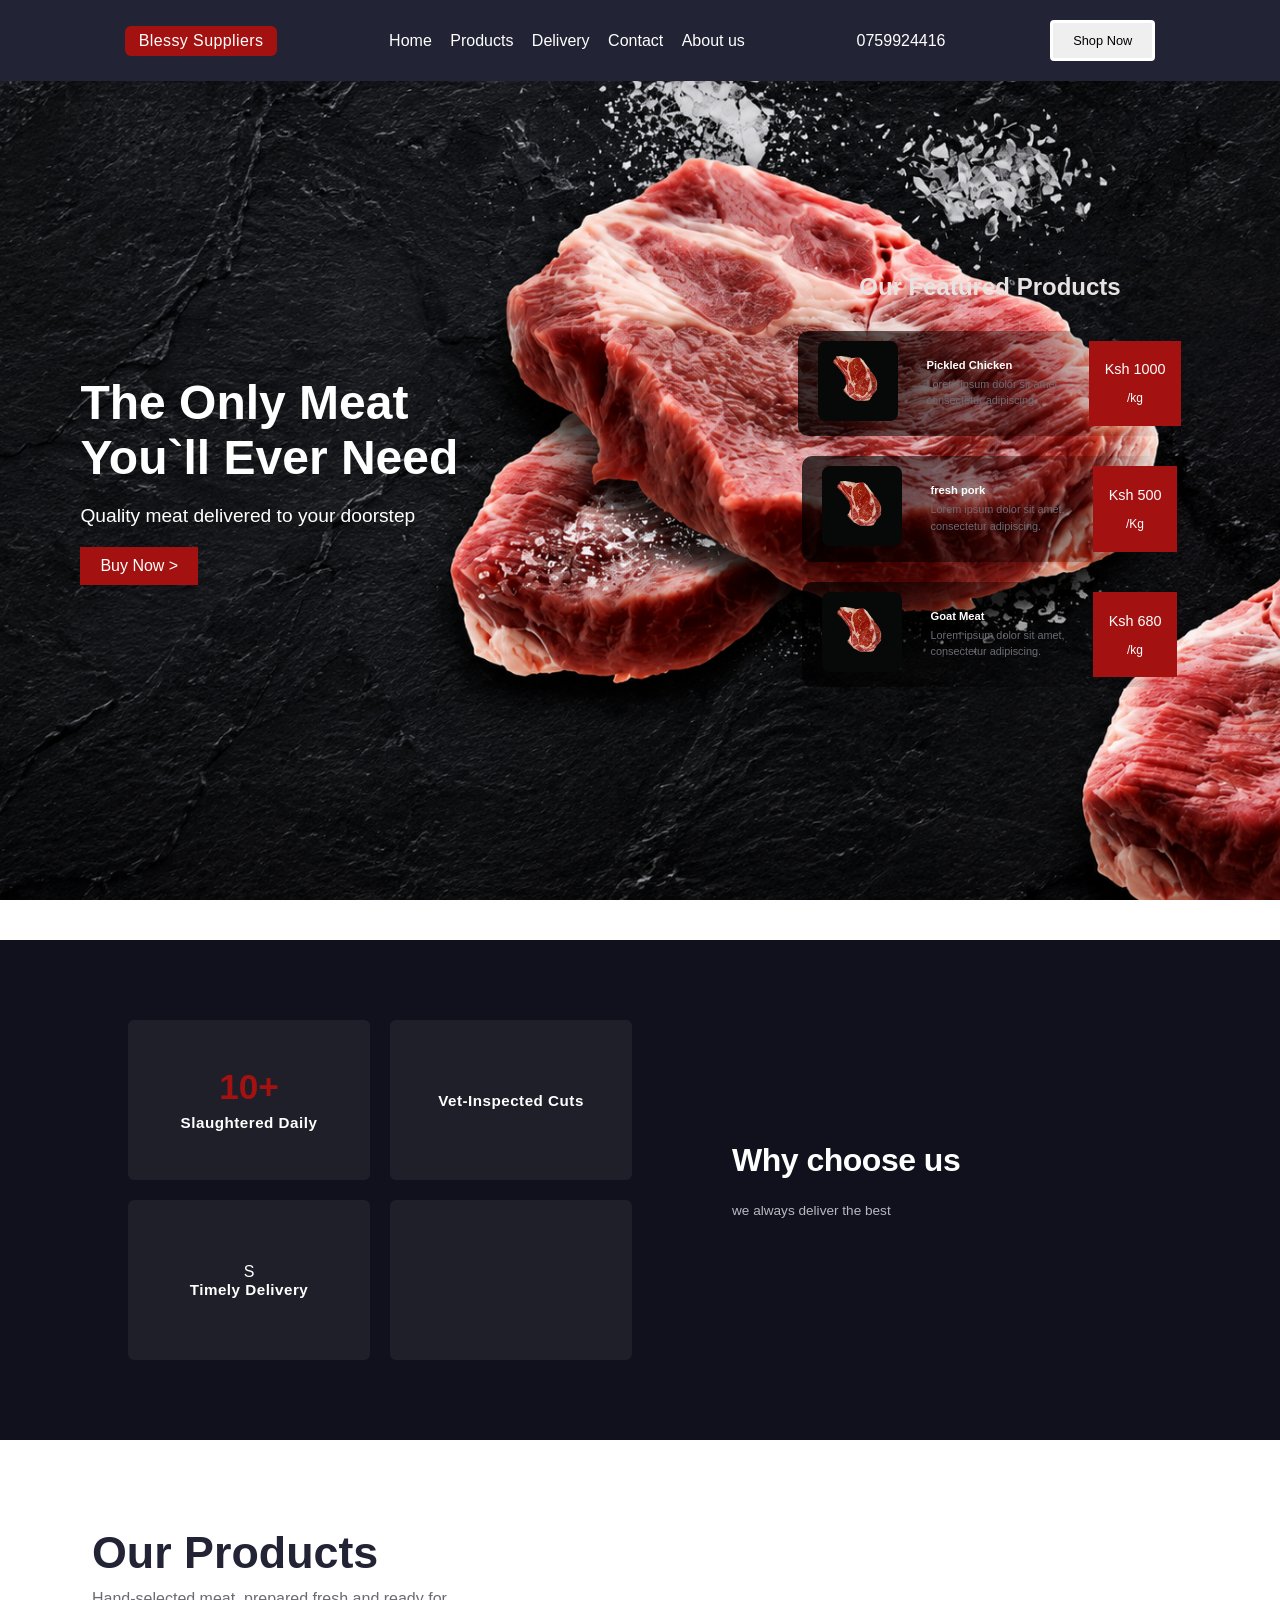
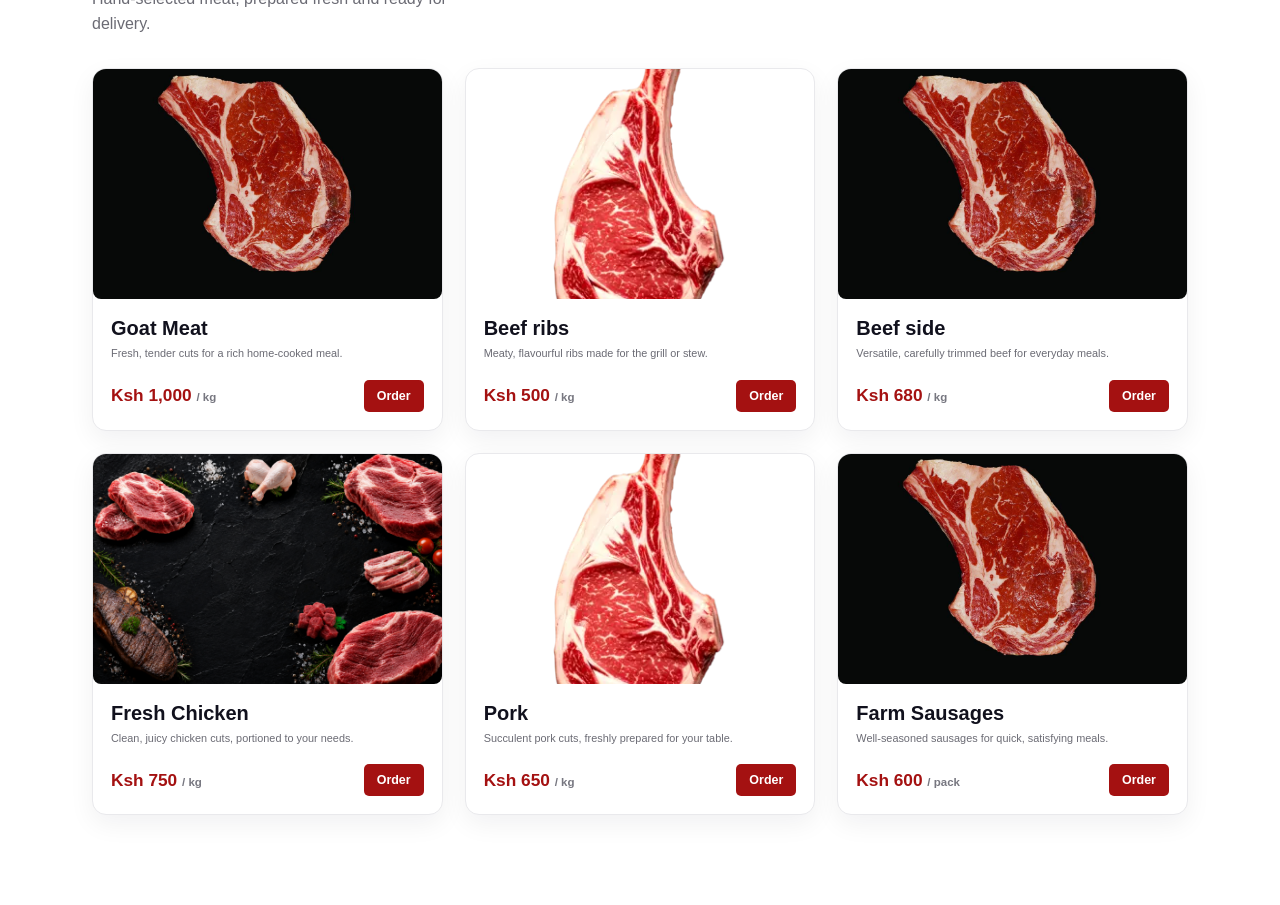
<file: index.html>
<!DOCTYPE html>
<html lang="en">
<head>
    <meta charset="UTF-8">
    <meta name="viewport" content="width=device-width, initial-scale=1.0">
    <title>Blessy Meat Suppliers </title>

  
   <link rel="stylesheet" href="/static/style.css">
</head>


<body>


  
       <section class= "hero">


         <header>
        

          <div class="farm-logo">
            <span>Blessy Suppliers</span>
        
           </div>   
        
    
         <nav>

             <a href= "#">Home</a>
             <a href= "#Products">Products</a>
             <a href= "#Delivery">Delivery</a>
             <a href= "#Contact ">Contact</a>
             <a href="#About us">About us</a>
  
         </nav>

           <p>0759924416</p>
         
            <div>
              <button>Shop Now</button>
            </div>

      </header>



          <div class="hero-left" >

              <h1>The Only Meat <br>You`ll Ever Need</h1>
            
              <p>Quality meat delivered to your doorstep</p>

              <button>Buy Now > </button>
      
          </div>


           <div class="hero-right">
                 <h3>Our Featured Products</h3>

               <div class="product-row">
                      <img src="/static/Images/M1.jpg" alt="Pickled chicken">

                       <div class="product-info">
                            <h4>Pickled Chicken</h4>
                            <p>Lorem ipsum dolor sit amet,<br> consectetur adipiscing.</p>
                       </div>

                    <div class="product-price">Ksh 1000<small><br>/kg</small></div>
               </div>

               <div class="product-row">
                  <img src="/static/Images/M1.jpg" alt="pork meat">

                   <div class="product-info">
                        <h4>fresh pork</h4>
                        <p>Lorem ipsum dolor sit amet,<br> consectetur adipiscing.</p>
                   </div>

                    <div class="product-price">Ksh 500<small><br>/Kg</small></div>
              </div>


              <div class="product-row">
                     <img src="/static/Images/M1.jpg" alt="Pickled chicken">

                     <div class="product-info">
                          <h4>Goat Meat</h4>
                          <p>Lorem ipsum dolor sit amet, <br>consectetur adipiscing.</p>
                     </div>

                    <div class="product-price">Ksh 680<small><br>/kg</small></div>
                </div>
            </div>
               
          

       </section>



  <section class="Why-choose-us" id="Why choose us">

     <div class=" Why-left">

      <div class="Why-grid">
           <div class="Why-card">
            <span class="stat-number"> 10+ </span>
             <p> Slaughtered Daily</p>
           </div>

           <div class="Why-card">
             <p>Vet-Inspected Cuts

             </p>
           </div>


           <div class="Why-card">S
             <p>Timely Delivery</p>
           </div>

           <div class="Why-card">
             <p></p>
           </div>
       </div>
        
      </div>

   <div class="Why-right">
         <h2>Why choose us </h2>

          <p> we always deliver the best </p>
       
    </div>

  </section>


  <section class="products" id="Products">
        <div class="products-heading">
            <div>
    
                <h2>Our Products</h2>
                <p>Hand-selected meat, prepared fresh and ready for delivery.</p>
            </div>
         </div>

        <div class="product-grid">

            <div class="product-card">
                <img src="/static/Images/M1.jpg" alt="Product 1">

                <div class="product-info">
                    <h3>Goat Meat</h3>
                    <p>Fresh, tender cuts for a rich home-cooked meal.</p>
                    <div class="card-footer"><span class="price">Ksh 1,000 <small>/ kg</small></span><a href="/order?product=goat-meat">Order</a></div>
                </div>   

            </div>

            <div class="product-card">
                <img src="/static/Images/M5.webp" alt="Product 2">

                 <div class="product-info"> 
                    <h3>Beef ribs</h3>
                    <p>Meaty, flavourful ribs made for the grill or stew.</p>
                    <div class="card-footer"><span class="price">Ksh 500 <small>/ kg</small></span><a href="/order?product=Beef-side">Order</a></div>
                </div>

            </div>

            <div class="product-card">
                <img src="/static/Images/M1.jpg" alt="Product 3">
                
                <div class="product-info">
                    <h3>Beef side </h3>
                    <p>Versatile, carefully trimmed beef for everyday meals.</p>
                    <div class="card-footer"><span class="price">Ksh 680 <small>/ kg</small></span><a href="/order?product=Beef-side">Order</a></div>
                </div>
            </div>

            <div class="product-card">
                <img src="/static/Images/m3.png" alt="Fresh chicken cuts">
                <div class="product-info">
                    <h3>Fresh Chicken</h3>
                    <p>Clean, juicy chicken cuts, portioned to your needs.</p>
                    <div class="card-footer"><span class="price">Ksh 750 <small>/ kg</small></span><a href="/order?product=Fresh-chicken">Order</a></div>
                </div>
            </div>

            <div class="product-card">
                <img src="/static/Images/M5.webp" alt="Premium pork cuts">
                <div class="product-info">
                    <h3> Pork</h3>
                    <p>Succulent pork cuts, freshly prepared for your table.</p>
                    <div class="card-footer"><span class="price">Ksh 650 <small>/ kg</small></span><a href="/order?product=pork">Order</a></div>
                </div>
            </div>

            <div class="product-card">
                <img src="/static/Images/M1.jpg" alt="Farm sausages">
                <div class="product-info">
                    <h3>Farm Sausages</h3>
                    <p>Well-seasoned sausages for quick, satisfying meals.</p>
                    <div class="card-footer">
                        <span class="price">Ksh 600 <small>/ pack</small></span>
                        <a href="/order?product=farm-sausages">Order</a></div>
                </div>
            </div>

        </div>
  </section>
   <section>
     


   </section> 


    
 </body>
</html>
</file>
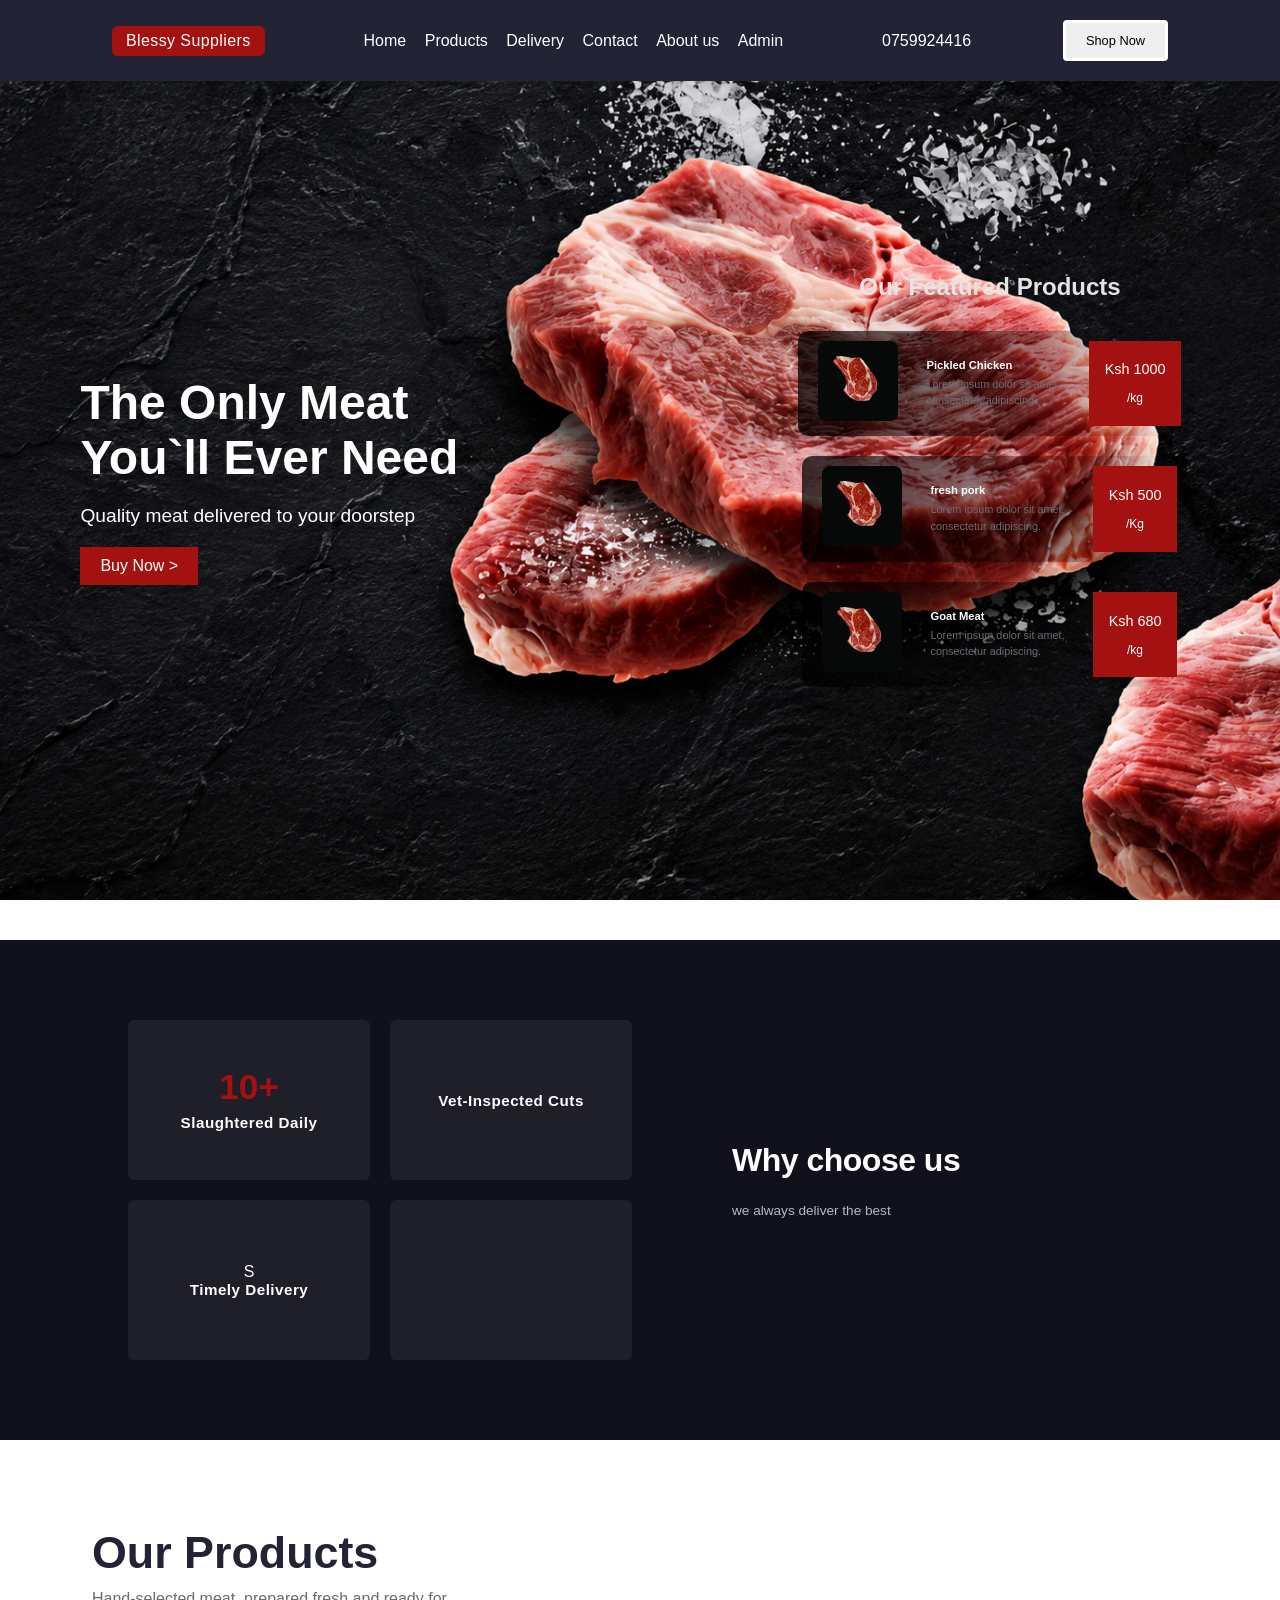
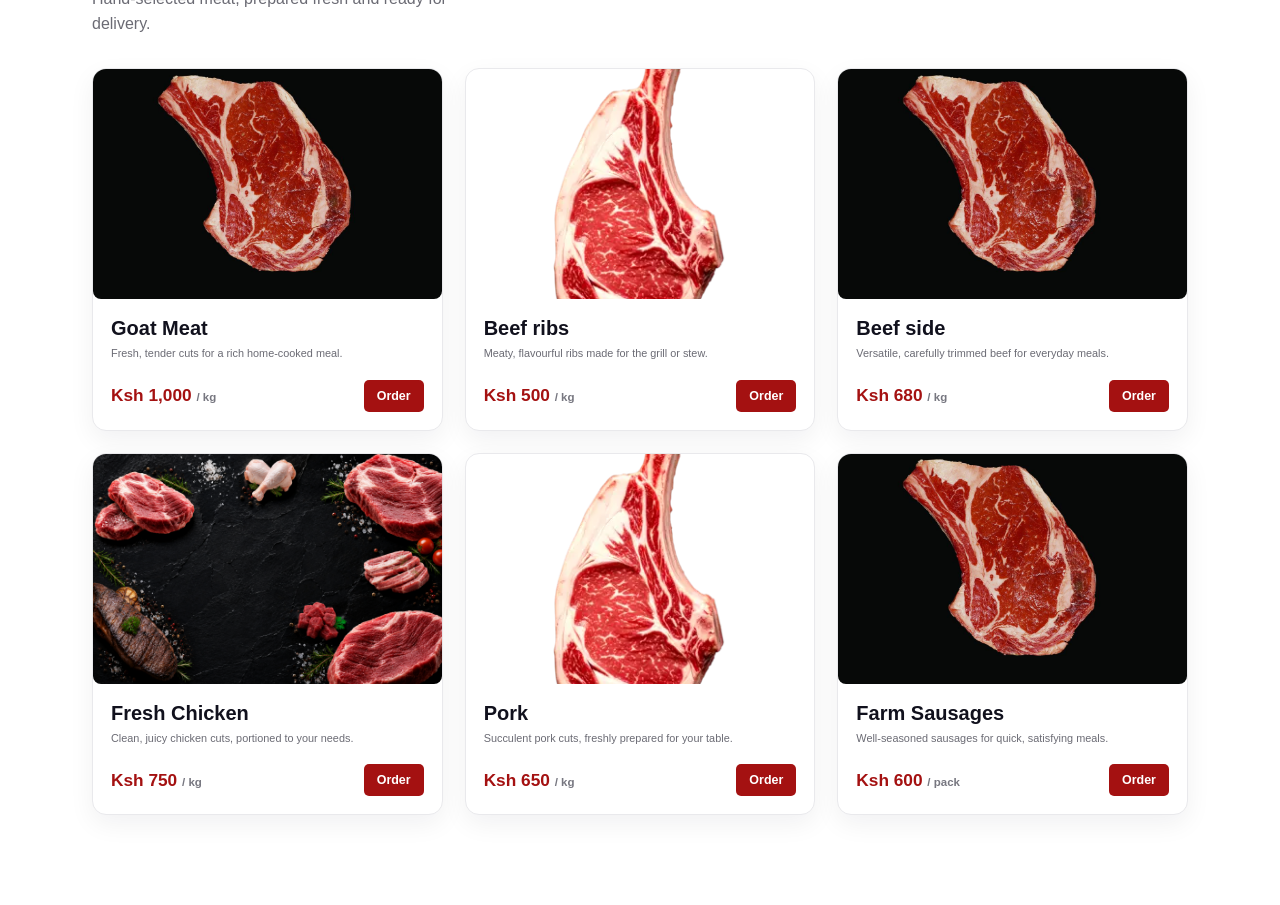
<file: templates/index.html>
<!DOCTYPE html>
<html lang="en">
<head>
    <meta charset="UTF-8">
    <meta name="viewport" content="width=device-width, initial-scale=1.0">
    <title>Blessy Meat Suppliers </title>

   <link rel="stylesheet" href="/static/style.css">
</head>


<body>

    

  
       <section class= "hero">


         <header>

          <div class="farm-logo">
            <span>Blessy Suppliers</span>
        
           </div>   
        
    
         <nav>

             <a href= "#">Home</a>
             <a href= "#Products">Products</a>
             <a href= "#Delivery">Delivery</a>
             <a href= "#Contact ">Contact</a>
             <a href="#About us">About us</a>
             <a href="{{ url_for('admin_orders') }}">Admin</a>
  
         </nav>

           <p>0759924416</p>
         
            <div>
              <button>Shop Now</button>
            </div>

      </header>



          <div class="hero-left" >

              <h1>The Only Meat <br>You`ll Ever Need</h1>
            
              <p>Quality meat delivered to your doorstep</p>

              <button>Buy Now > </button>
      
          </div>


           <div class="hero-right">
                 <h3>Our Featured Products</h3>

               <div class="product-row">
                      <img src="/static/Images/M1.jpg" alt="Pickled chicken">

                       <div class="product-info">
                            <h4>Pickled Chicken</h4>
                            <p>Lorem ipsum dolor sit amet,<br> consectetur adipiscing.</p>
                       </div>

                    <div class="product-price">Ksh 1000<small><br>/kg</small></div>
               </div>

               <div class="product-row">
                  <img src="/static/Images/M1.jpg" alt="pork meat">

                   <div class="product-info">
                        <h4>fresh pork</h4>
                        <p>Lorem ipsum dolor sit amet,<br> consectetur adipiscing.</p>
                   </div>

                    <div class="product-price">Ksh 500<small><br>/Kg</small></div>
              </div>


              <div class="product-row">
                     <img src="/static/Images/M1.jpg" alt="Pickled chicken">

                     <div class="product-info">
                          <h4>Goat Meat</h4>
                          <p>Lorem ipsum dolor sit amet, <br>consectetur adipiscing.</p>
                     </div>

                    <div class="product-price">Ksh 680<small><br>/kg</small></div>
                </div>
            </div>
               
          

       </section>



  <section class="Why-choose-us" id="Why choose us">

     <div class=" Why-left">

      <div class="Why-grid">
           <div class="Why-card">
            <span class="stat-number"> 10+ </span>
             <p> Slaughtered Daily</p>
           </div>

           <div class="Why-card">
             <p>Vet-Inspected Cuts

             </p>
           </div>


           <div class="Why-card">S
             <p>Timely Delivery</p>
           </div>

           <div class="Why-card">
             <p></p>
           </div>
       </div>
        
      </div>

   <div class="Why-right">
         <h2>Why choose us </h2>

          <p> we always deliver the best </p>
       
    </div>

  </section>


  <section class="products" id="Products">
        <div class="products-heading">
            <div>
    
                <h2>Our Products</h2>
                <p>Hand-selected meat, prepared fresh and ready for delivery.</p>
            </div>
         </div>

        <div class="product-grid">

            <div class="product-card">
                <img src="/static/Images/M1.jpg" alt="Goat meat">

                <div class="product-info">
                    <h3>Goat Meat</h3>
                    <p>Fresh, tender cuts for a rich home-cooked meal.</p>
                    <div class="card-footer"><span class="price">Ksh 1,000 <small>/ kg</small></span><a href="/order?product=goat-meat">Order</a></div>
                </div>   

            </div>

            <div class="product-card">
                <img src="/static/Images/M5.webp" alt="Beef ribs">

                 <div class="product-info"> 
                    <h3>Beef ribs</h3>
                    <p>Meaty, flavourful ribs made for the grill or stew.</p>
                    <div class="card-footer"><span class="price">Ksh 500 <small>/ kg</small></span><a href="/order?product=Beef-ribs">Order</a></div>
                </div>

            </div>

            <div class="product-card">
                <img src="/static/Images/M1.jpg" alt="Beef side">
                
                <div class="product-info">
                    <h3>Beef side </h3>
                    <p>Versatile, carefully trimmed beef for everyday meals.</p>
                    <div class="card-footer"><span class="price">Ksh 680 <small>/ kg</small></span><a href="/order?product=Beef-side">Order</a></div>
                </div>
            </div>

            <div class="product-card">
                <img src="/static/Images/m3.png" alt="Fresh chicken cuts">
                <div class="product-info">
                    <h3>Fresh Chicken</h3>
                    <p>Clean, juicy chicken cuts, portioned to your needs.</p>
                    <div class="card-footer"><span class="price">Ksh 750 <small>/ kg</small></span><a href="/order?product=Fresh-chicken">Order</a></div>
                </div>
            </div>

            <div class="product-card">
                <img src="/static/Images/M5.webp" alt="Premium pork cuts">
                <div class="product-info">
                    <h3> Pork</h3>
                    <p>Succulent pork cuts, freshly prepared for your table.</p>
                    <div class="card-footer"><span class="price">Ksh 650 <small>/ kg</small></span><a href="/order?product=premium-pork">Order</a></div>
                </div>
            </div>

            <div class="product-card">
                <img src="/static/Images/M1.jpg" alt="Farm sausages">
                <div class="product-info">
                    <h3>Farm Sausages</h3>
                    <p>Well-seasoned sausages for quick, satisfying meals.</p>
                    <div class="card-footer">
                        <span class="price">Ksh 600 <small>/ pack</small></span>
                        <a href="/order?product=farm-sausages">Order</a></div>
                </div>
            </div>

        </div>
  </section>


    
 </body>
</html>
</file>
<file: static/style.css>
*{
    margin: 0;
    padding: 0;
    box-sizing: border-box;
    font-family: 'Poppins',Georgia, sans-serif;
}
.html{
    scroll-behavior: smooth;
}


body{
    background-color: white;
}

.order-page {
    max-width: 680px;
    margin: 12vh auto;
    padding: 42px;
    text-align: center;
}

.order-page h1 { color: #11111d; font-size: clamp(2rem, 6vw, 3.5rem); margin-bottom: 16px; }
.order-page > p:not(.eyebrow) { color: #6b6b74; line-height: 1.6; margin-bottom: 28px; }
.order-button, .back-link { display: inline-block; font-weight: 700; text-decoration: none; }
.order-button { background: #a41111; border-radius: 5px; color: white; padding: 12px 20px; }
.back-link { color: #11111d; margin-left: 20px; }

.hero {
    position: relative;   /* you already have this — it's what header will anchor to */
    background-image: url("Images/M2.png");
    background-size: cover;
    background-position: center;
    height: 100vh;
    display: flex;
    justify-content: space-between;
    align-items: center;
    padding: 100px 3% 40px;   /* extra top padding clears the absolute header */

    overflow: hidden;
    margin-bottom: 40px;
}

header {
    position: absolute;
    top: 0;
    left: 0;
    right: 0;
    background: #222334;

    display: flex;
    justify-content: space-evenly;
    align-items: center;
    padding: 20px 50px;
    color: white;
    gap: 30px;
   
}

nav a {
    color: white;
    text-decoration: none;
    margin: 0 7px;
    }
     a:hover {
        color: #a41111;
        transition: color 0.3s ease;
        transform: scale(1.1);

    }

header p {
    color: white;
}

.farm-logo {
    display: flex;
    align-items: center;
    background-color: #a41111;
    padding: 6px 14px;
    border-radius: 6px;
}

.farm-logo span {

    color : white;
    font-size: 1rem;
    font-weight: 700px;
    letter-spacing: 0.4px;
    text-wrap: nowrap;
}
header button {
    padding: 10px 20px;
    font-size: 0.8rem;

    border: none;
    cursor: pointer;
    border-radius: 4px;
    border: 3px solid white;
}




.hero-left {
    flex: 1;
    color: #fff;
    z-index: 1;
    background: linear-gradient
    (to right, rgba(0, 0, 0, 0.7), rgba(0, 0, 0, 0));
    padding:0 42px;
}

.hero-left h1 {
    font-size: 3rem;
    margin-bottom: 20px;
    
}
.hero-left p {
    font-size: 1.2rem;
    margin-bottom: 20px;
}
.hero-left button {
    padding: 10px 20px;
    font-size: 1rem;
    background-color: #a41111;
    color: #fff;
    border: none;
    cursor: pointer;
}

/* Add styles for the hero-right section */
.hero-right {

    display: flex;
    flex-direction: column;
    justify-content: center;
    align-items: center;
    z-index: 1;
    color:white;
    gap: 10px;
    padding:20px 5%;
    margin-left: 5px;

}
.hero-right h3 {
    font-size: 1.5rem;
    margin-bottom: 10px;
    color:#e7e3e3;

}
.product-row {

    display: flex;
    gap: 10px;
    margin-top: 10px;
    padding: 10px 0 10px 20px; 
    font-size: 0.9rem;
    border-radius: 10px;
    overflow:hidden;

  background: linear-gradient(
    to right,
    rgba(0,0,0,0.75) 0%,    /* nearly solid black at the left edge */
    rgba(0,0,0,0.3) 60%,    /* fading out by 60% across */
    rgba(0,0,0,0) 100%      /* fully transparent at the right edge */
  );
}

.product-row img {
    width: 80px;
    height: 80px;
    object-fit: cover;
    border-radius: 8px;
    flex-shrink: 0;   /* stops the image getting squeezed by the flex layout */
}
.product-row h4{
    font-size: 1rem;
    color: white;
    font-size: 0.7rem;
    
}
   .product-row p{
       font-size: 0.6rem;
       margin-top: 5px;
       gap: 5px;
     }

    .product-price{
        color: white;
        background-color:#a41111;
        padding:14px 16px;
        text-align:center;
        align-self:stretch;
        display:flex;
        flex-direction:column;
        justify-content:center;
    }

    .products {
      max-width: 1180px;
      margin: 90px auto;
      padding: 0 42px;
      background-color:#B42BGA;
    }
 
    .products-heading {
        display: flex;
        justify-content: space-between;
        align-items: end;
        gap: 30px;
        margin-bottom: 32px;
    }


    .products-heading h2 {
        color: #222334;
        font-size: clamp(2rem, 4vw, 2.8rem);
        line-height: 1;
        margin-bottom: 12px;
    }

    .products-heading > div > p:last-child {
        color: #6b6b74;
        max-width: 45ch;
        line-height: 1.55;
    }

    .view-menu span { color: #a41111; font-size: 1.2rem; margin-left: 6px; }

    .product-grid{
        display: grid;
        grid-template-columns: repeat(3, minmax(0, 1fr));
        gap: 22px;
    }
  
    .product-card {
        display : flex;
        flex-direction: column;
        color: #11111d;
        background: white;
        border:1px solid #e9e9ec;
        border-radius:14px;
        overflow:hidden;
        min-height:350px;
        box-shadow:0 9px 26px rgba(17, 17, 29, 0.06);
        transition:transform 0.25s ease, box-shadow 0.25s ease;
    }

    .product-card:hover {
         transform: translateY(-6px); 
         box-shadow: 0 15px 30px rgba(17, 17, 29, 0.12); }

    
    @media (max-width: 900px) {
    .product-grid {
        grid-template-columns: repeat(2, 1fr);
        gap: 18px;
    }
    }

    @media (
        max-width: 600px) {
    .product-grid {
        grid-template-columns: 1fr;
    }
    .products { padding: 0 20px;
         margin: 60px auto; }
    .products-heading { 
        align-items: flex-start; 
        flex-direction: column; gap: 18px; }
      .view-menu {
         padding-bottom: 4px;
    }
  }

    .product-card img {
        width: 100%;
        height: 230px;
        object-fit: cover;
        background-color: transparent;
        border-radius: 8px;
        transition: transform 0.3s ease;
    }

    .product-card img:hover {
        transform: scale(1.05);
    }
    .product-info {
        display: flex;
        flex: 1;
        flex-direction: column;
        padding: 18px;
    }
    .product-info h3 {
        font-size: 1.25rem;
        margin-bottom: 5px;
    }

    .product-info > p {
        color: #6b6b74;
        font-size: 0.68rem;
        line-height: 1.5;
    }

    .card-footer {
        display: flex;
        justify-content: space-between;
        align-items: center;
        gap: 8px;
        margin-top: auto;
        padding-top: 18px;
    }

    .price 
    { color: #a41111; 
        font-size: 1.08rem; 
        font-weight: 800; }

    .price small 
    { 
        color: #777780; 
    font-size: 0.72rem; 
    font-weight: 600; }

    .card-footer a { background:
         #a41111; border-radius: 5px; color:
          white;
       font-size: 0.78rem;
        font-weight: 700; 
        padding: 9px 13px; 
       text-decoration: none; }

.card-footer a:hover { 
    color: white;
     background: #7e0c0c; }


/* Checkout and admin */
.checkout-page, .admin-page { 
    max-width: 1040px; 
    margin: 70px auto; 
    padding: 0 24px; }

.checkout-card {
     max-width: 760px; 
     margin: 24px auto 0;
     padding: 38px;
     border: 1px solid #e9e9ec;
     border-radius: 16px; 
     box-shadow: 0 12px 35px rgba(17, 17, 29, 0.08); }

.checkout-intro h1, .confirmation-card h1, .admin-page h1 
{ color: #11111d; 
    font-size: clamp(2rem, 5vw, 3rem); 
    line-height: 1.05; 
    margin: 8px 0 14px; }

.checkout-intro > p:last-child, .confirmation-card > p { 
    color: #6b6b74;
     line-height: 1.6; }
.order-form { 
     display: grid;
     grid-template-columns: repeat(2, minmax(0, 1fr));
     gap: 18px; 
     margin-top: 30px; }

.order-form label { 
    color: #252532; 
    display: grid; 
    font-size: 0.85rem; 
    font-weight: 700;
    gap: 8px; }

.order-form input, .order-form select { 
    background: #fff;
    border: 1px solid #d9d9df;
    border-radius: 6px; 
    color: #11111d; 
    font: inherit; 
    font-weight: 400;
     padding: 12px;
      width: 100%; }

.order-form input:focus, .order-form select:focus { 
    border-color: #a41111;
     outline: 2px solid rgba(164, 17, 17, 0.15); }

.full-width { grid-column: 1 / -1; }
.order-button {
     border: 0;
     cursor: pointer; 
     font: inherit;
     font-weight: 700; 
     text-align: center; 
     text-decoration: none; }
.form-error { 
     background: #fff1f1;
     border-left: 4px solid #a41111;
      color: #791010; 
      margin-top: 20px;
       padding: 12px; }
       
.confirmation-card { 
    text-align: center; }

.order-summary { border-top: 1px solid #e9e9ec;
     margin: 28px 0; text-align: left; }

.order-summary div {
     border-bottom: 1px solid #e9e9ec;
      display: flex; 
      justify-content: space-between; 
      gap: 20px; 
      padding: 13px 0; }


.order-summary dt { 
    color: #6b6b74; }
    .order-summary dd { 
    color: #11111d;
    font-weight: 700;
     margin: 0; 
    text-align: right; }

.confirmation-card .back-link { 
    display: block;
     margin: 20px 0 0; }
     
     .confirmation-card .order-button { 
    display: block;
     margin: 20px 0 0;
    width: 200px; }

    

.admin-count { 
    color: #6b6b74;
     margin: 12px 0 24px; }
     
.orders-table-wrap { 
        border: 1px solid #e9e9ec; 
        border-radius: 12px; 
        overflow-x: auto; }


.orders-table-wrap table 
{ border-collapse: collapse;
     min-width: 760px; 
     width: 100%; }

     .orders-table-wrap th, .orders-table-wrap td 
     { border-bottom: 1px solid #e9e9ec; 
        padding: 15px;
         text-align: left;
        vertical-align: top; }

         .orders-table-wrap th {
      background: #11111d;
      color: #fff; 
      font-size: 0.78rem; 
      letter-spacing: 0.04em; 
      text-transform: uppercase; }
      .orders-table-wrap td { 
      color: #353540; 
      font-size: 0.9rem; }

.orders-table-wrap small { 
    color: #6b6b74; }

@media (max-width: 600px) {
     .checkout-page, 
    .admin-page { margin: 40px auto; padding: 0 16px; }
    .checkout-card { padding: 26px 20px; }
    .order-form { grid-template-columns: 1fr; }
    .full-width { grid-column: auto; } }

/* Ticket-style checkout */
.checkout-shell {
     background: #31334d;
      min-height: 100vh; 
      padding: 28px 16px; }
.ticket-checkout { background: #fff;
     border-radius: 18px; 
     margin: 0 auto; 
     max-width: 1120px; 
     overflow: hidden; }
.checkout-header {
     background: #f4f0e8; 
     color: #20245f; 
     padding: 42px 48px 30px; 
     position: relative; }

.checkout-header p { 
    font-size: 0.75rem; 
    font-weight: 800; letter-spacing: .12em; 
    text-transform: uppercase; }

.checkout-header h1 {
         font-size: clamp(2.2rem, 6vw, 4.2rem);
         letter-spacing: -.05em; line-height: 1; 
         margin: 22px 0 4px; }

.checkout-close { 
    align-items: center; 
    border: 1px solid #d8d3ca;
     border-radius: 50%; 
     color: #20245f;
     display: flex; 
     font-size: 2.4rem; 
     font-weight: 300; 
     height: 66px; 
     justify-content: center; 
     line-height: 1; 
     position: absolute;
     right: 48px;
     text-decoration: none;
     top: 42px; width: 66px; }

.order-steps { 
    border-bottom: 1px solid #dfe0e8;
     display: flex; gap: 42px;
     padding: 25px 48px;
     } 
     .step { 
        align-items: center; 
        color: #7a7d90; 
        display: flex; 
        font-size: .94rem; 
        gap: 11px; }
        
        .step span { 
            align-items: center; 
            border: 1px solid #d5d7e2; 
            border-radius: 50%; 
            display: flex; 
            height: 38px; 
            justify-content: center; 
            width: 38px; }

            .step.active {
            color: #20245f; }
            
            
            .step.active span  { 
                background: #27296a;
                border-color: #27296a;
                color: #fff; }


        .step strong { font-weight: 700; }



.checkout-form-area {
     padding: 28px 48px 0; }

     .ticket-form { 
        gap: 22px 26px; 
        margin-top: 0; }
        
     .ticket-form label { 
            color: #20245f;
             font-size: .86rem; }

     .ticket-form input, .ticket-form select 
             { border-color: #bfc4d6;
                
            border-radius: 6px; 
            color: #20243d;
            font-size: 1rem;
             min-height: 58px; 
            padding: 14px; }

            
            
     .ticket-form input::placeholder {
         color: #8b8ea0; }

.ticket-footer { align-items: center; 
    border-top: 1px solid #dfe0e8; 
    display: flex; 
    justify-content: space-between; 
    margin: 12px -48px 0; padding: 24px 48px; }
    
    .ticket-footer small { 
         color: #7a7d90; 
          display: block;
        margin-bottom: 5px; 
         }
    
    
    .ticket-footer strong { color: #20245f; 
        display: block; font-size: 2rem; }
        .ticket-footer .order-button 
        {   background: #20245f; 
            border-radius: 0; 
            color: #fff; 
      
            letter-spacing: .06em;
           padding: 22px 28px; }
            
    .ticket-footer .order-button span { margin-left: 22px; }


@media (max-width: 720px) { 
    .checkout-header { padding: 30px 24px; }
    .checkout-close { font-size: 1.8rem; height: 46px; right: 24px; top: 25px; width: 46px; }.checkout-header h1 { font-size: 2.25rem; margin-top: 20px; }
    .order-steps { gap: 12px; padding: 18px 24px; }
    .step { font-size: .72rem; gap: 7px; }
    .step span { height: 30px; width: 30px; }
    .checkout-form-area { padding: 24px 20px 0; }
    .ticket-footer { flex-direction: column;
         align-items: stretch; gap: 18px; 
         margin: 12px -20px 0; padding: 22px 20px; }
    .ticket-footer .order-button { width: 100%; }
    .ticket-form { grid-template-columns: 1fr; }
    .ticket-form .full-width { grid-column: auto; } }

/* Why choose us */
   .Why-choose-us {
    background-color: #11111d;
    display: flex;
    justify-content: space-between;
    align-items: center;
    padding: 80px 10%;
    gap: 100px;
    color: white;
   }

    .Why-left {
    flex: 1.2;
   }

  .Why-right {
    flex: 1;
   }



   .Why-grid {
    display: grid;
    grid-template-columns: repeat(2, 1fr);
    gap: 20px;
}

.Why-card {
    background-color: rgba(255, 255, 255, 0.06);
    border-radius: 6px;
    height: 160px;
    display: flex;
    flex-direction: column;
    align-items: center;
    justify-content: center;
    text-align: center;
    padding: 20px;
    position: relative;
    overflow: hidden;
}
       
  .Why-card p {
    font-family: 'Poppins', sans-serif;
    font-weight: 700;
    letter-spacing: 1px;
    font-size: 0.85rem;
    color: white;
    z-index: 1;   /* keeps text above any background illustration you add later */
  }
  
  .Why-card .stat-number {
    font-family: 'Poppins', sans-serif;
    font-weight: 800;
    font-size: 2.2rem;
    color: #a41111;
    line-height: 1;
    display: block;
    margin-bottom: 10px;
}

.Why-card p {
    font-family: 'Poppins', sans-serif;
    font-weight: 700;
    letter-spacing: 0.5px;
    font-size: 0.95rem;
    color: white;
}
.Why-right h2 {
    font-family: 'Poppins', sans-serif;
    font-weight: 800;
    font-size: 2rem;
    letter-spacing: -0.5px;
    margin-bottom: 20px;
    
}

.Why-right p {
    font-size: 0.85rem;
    line-height: 1.7;
    color: #b8b8c0;
    max-width: 40ch;
    margin-bottom: 16px;
}
</file>
